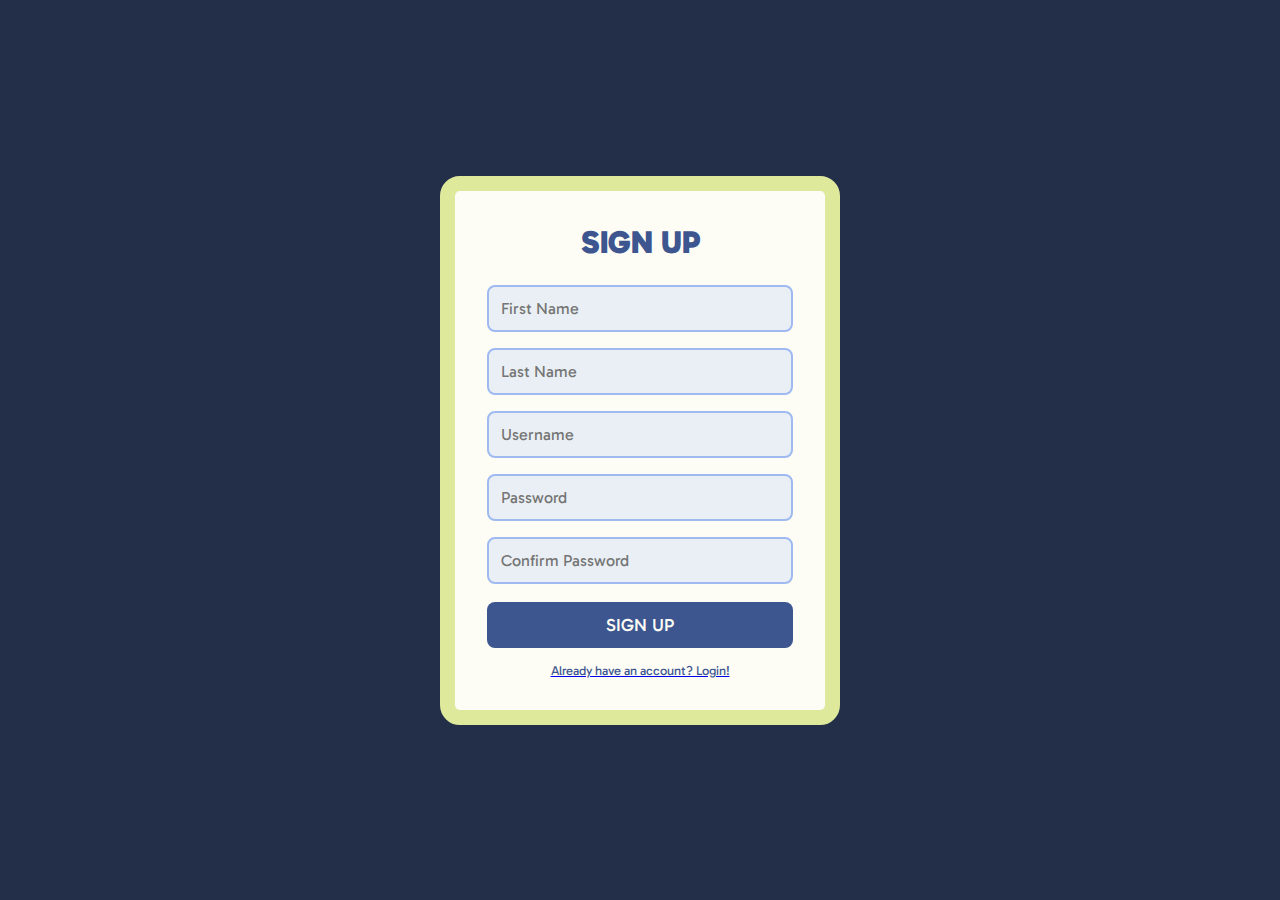
<file: register.html>
<!DOCTYPE html>
<html lang="en">
<head>
    <meta charset="UTF-8">
    <meta name="viewport" content="width=device-width, initial-scale=1.0">
    <title>Contact Manager - Register</title>
    <!-- Importing the font API -->
    <link href="https://fonts.googleapis.com/css2?family=Gabarito:wght@400;500;600;700&display=swap" rel="stylesheet">
    <link rel="stylesheet" href="css/register.css">
</head>
<body>
    <!-- Container holding the registration form -->
    <div class="container">
	<!-- ragister card -->
        <div class="register-card">
            <h1>SIGN UP</h1>
            <form id="registerForm">
                <span id="registerResult"></span> <!-- error-->
                <input type="text" id="firstName" placeholder="First Name" required>
                <input type="text" id="lastName" placeholder="Last Name" required>
                <input type="text" id="registerUsername" placeholder="Username" required>
                <input type="password" id="registerPassword" placeholder="Password" required>
                <input type="password" id="confirmPassword" placeholder="Confirm Password" required>
                <button type="button" id="registerButton" class="buttons" onclick="doRegister();">SIGN UP</button>
            </form>
            <a href="login.html">
                <p>Already have an account? Login!</p>
            </a>            
        </div>
    </div>
    <script src="js/md5.js"></script>
    <script src="js/cookie.js"></script>
    <script src="js/register.js"></script>  
</body>
</file>
<file: css/register.css>
/* bg */
* {
  margin: 0;
  padding: 0;
  box-sizing: border-box;
  font-family: 'Gabarito', sans-serif;
}
body {
  background-color: #232E49;
  min-height: 100vh;
  display: flex;
  align-items: center;
  justify-content: center;
  padding: 20px
}
/* container for the register form */
.container {
  width: 100%;
  max-width: 400px;
}
.register-card {
  background-color: #FDFDF5;
  padding: 2rem;
  border-radius: 20px;
  box-shadow: rgba(0, 0, 0, 0.1);
  border: 15px solid #DEE99B;

  width: 100%;
  display: flex;
  flex-direction: column;
  justify-content: center;
  align-items: center;
}

.register-card h1 {
  color: #3D5690;
  text-align: center;
  margin-bottom: 1rem;
  font-size: 2rem;
  font-weight: 900;
}
.register-card input {
  width: 100%;
  padding: 12px;
  margin: 8px 0;
  border: 2px solid #9FBAF1;
  border-radius: 8px;
  background-color: #E9EFF4;
  font-size: 1rem;
}
.register-card button {
  width: 100%;
  padding: 12px;
  margin-top: 10px;
  border: none;
  border-radius: 8px;
  background-color: #3D5690;
  color: #FDFDF5;
  font-weight: 500;
  font-size: 1.1rem;
  transition: background-color 0.3s;
}
.register-card button:hover {
  background-color: #324066;
}
.register-card p {
  font-size: 0.8rem;
  text-align: center;
  margin-top: 15px;
  color: #3D5690;
}
.register-card p:hover {
  text-decoration: underline;
}
@media screen and (max-width: 768px) {
  .container {
    max-width: 90%;
  }
  .register-card {
    padding: 1.5rem;
    min-height: 600px; 
  }
  .register-card h1 {
    font-size: 1.8rem;
  }
  .register-card input {
    padding: 10px;
    font-size: 0.9rem;
  }
  .register-card button {
    font-size: 1rem;
    padding: 10px;
  }
  .register-card p {
    font-size: 0.85rem;
  }
}
</file>
